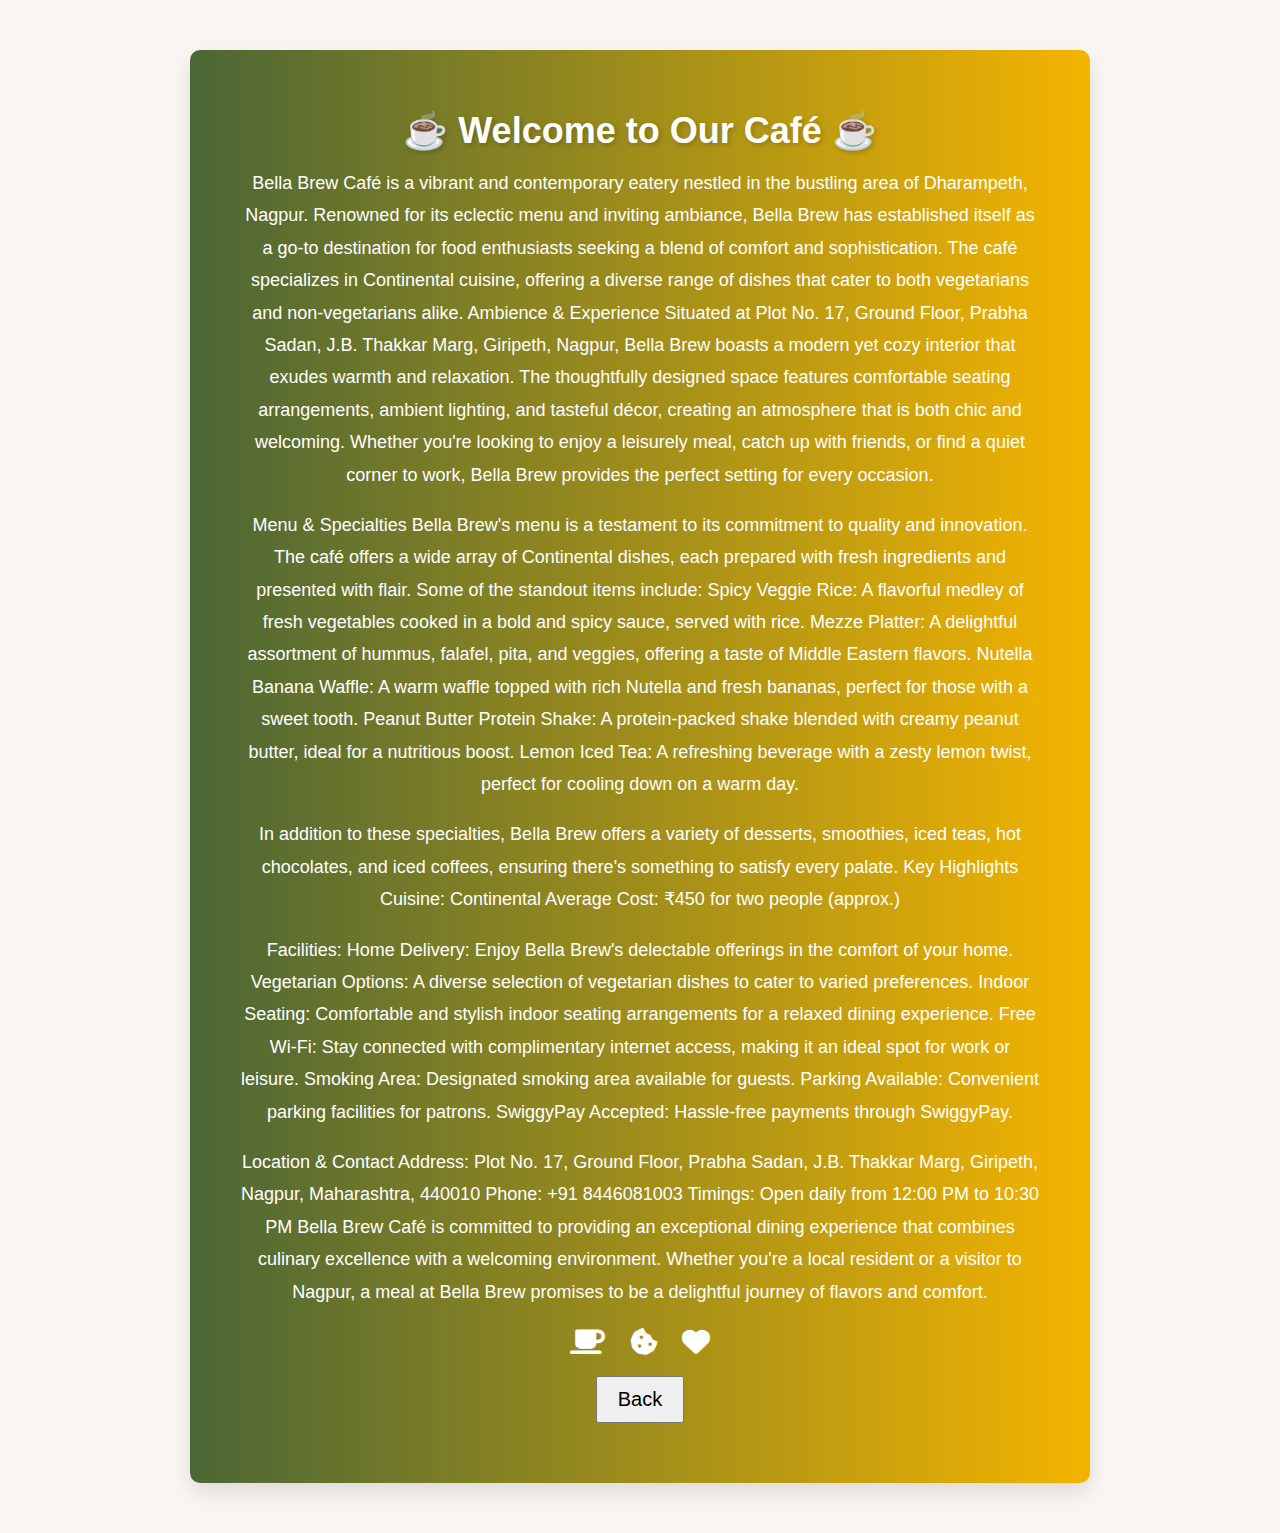
<file: BELLA_about.html>
<?
session_start()
?>
<!DOCTYPE html>

<html lang="en">
<head>
    <meta charset="UTF-8">
    <meta name="viewport" content="width=device-width, initial-scale=1.0">
    <title>About Us - Nagpur's Best Café</title>
    <link rel="stylesheet" href="https://cdnjs.cloudflare.com/ajax/libs/font-awesome/6.5.1/css/all.min.css">
    <style>
        * {
            margin: 0;
            padding: 0;
            box-sizing: border-box;
            font-family: 'Poppins', sans-serif;
        }

        body {
            background-color: #f8f5f2;
            color: #d01111;
        }

        .about-section {
            display: flex;
            align-items: center;
            justify-content: center;
            flex-direction: column;
            text-align: center;
            padding: 60px 20px;
            background: linear-gradient(to right, #1c4003c9, #f4b400);
            border-radius: 10px;
            box-shadow: 0 10px 20px rgba(0, 0, 0, 0.1);
            max-width: 900px;
            margin: 50px auto;
        }

        .about-section h2 {
            font-size: 36px;
            color: #fff;
            margin-bottom: 15px;
            text-shadow: 2px 2px 5px rgba(0, 0, 0, 0.2);
        }

        .about-section p {
            font-size: 18px;
            color: #fff;
            line-height: 1.8;
            max-width: 800px;
        }

        .about-icons {
            margin-top: 20px;
        }

        .about-icons i {
            font-size: 28px;
            color: #fff;
            margin: 0 10px;
            transition: transform 0.3s;
        }

        .about-icons i:hover {
            transform: scale(1.2);
        }

        .about-img {
            width: 100%;
            max-width: 400px;
            border-radius: 10px;
            margin-top: 20px;
            box-shadow: 5px 5px 15px rgba(0, 0, 0, 0.2);
        }
    </style>
</head>
<body>

    <section class="about-section">
        <h2>☕ Welcome to Our Café ☕</h2>
        <p>
            
           <p>Bella Brew Café is a vibrant and contemporary eatery nestled in the bustling area of Dharampeth, Nagpur. Renowned for its eclectic menu and inviting ambiance, Bella Brew has established itself as a go-to destination for food enthusiasts seeking a blend of comfort and sophistication. The café specializes in Continental cuisine, offering a diverse range of dishes that cater to both vegetarians and non-vegetarians alike. 
            
            Ambience & Experience
            
            Situated at Plot No. 17, Ground Floor, Prabha Sadan, J.B. Thakkar Marg, Giripeth, Nagpur, Bella Brew boasts a modern yet cozy interior that exudes warmth and relaxation. The thoughtfully designed space features comfortable seating arrangements, ambient lighting, and tasteful décor, creating an atmosphere that is both chic and welcoming. Whether you're looking to enjoy a leisurely meal, catch up with friends, or find a quiet corner to work, Bella Brew provides the perfect setting for every occasion.</p><br>
            
            <p>Menu & Specialties
            
            Bella Brew's menu is a testament to its commitment to quality and innovation. The café offers a wide array of Continental dishes, each prepared with fresh ingredients and presented with flair. Some of the standout items include:
            
            Spicy Veggie Rice: A flavorful medley of fresh vegetables cooked in a bold and spicy sauce, served with rice. 
            
            Mezze Platter: A delightful assortment of hummus, falafel, pita, and veggies, offering a taste of Middle Eastern flavors. 
            
            Nutella Banana Waffle: A warm waffle topped with rich Nutella and fresh bananas, perfect for those with a sweet tooth. 
            
            Peanut Butter Protein Shake: A protein-packed shake blended with creamy peanut butter, ideal for a nutritious boost. 
            
            Lemon Iced Tea: A refreshing beverage with a zesty lemon twist, perfect for cooling down on a warm day.</p><br>
            
            
           <p>In addition to these specialties, Bella Brew offers a variety of desserts, smoothies, iced teas, hot chocolates, and iced coffees, ensuring there's something to satisfy every palate. 
            
            Key Highlights
            
            Cuisine: Continental
            
            Average Cost: ₹450 for two people (approx.)</p><br> 
            
           <p>Facilities:
            
            Home Delivery: Enjoy Bella Brew's delectable offerings in the comfort of your home. 
            
            Vegetarian Options: A diverse selection of vegetarian dishes to cater to varied preferences. 
            
            Indoor Seating: Comfortable and stylish indoor seating arrangements for a relaxed dining experience. 
            
            Free Wi-Fi: Stay connected with complimentary internet access, making it an ideal spot for work or leisure. 
            
            Smoking Area: Designated smoking area available for guests. 
            
            Parking Available: Convenient parking facilities for patrons. 
            
            SwiggyPay Accepted: Hassle-free payments through SwiggyPay. </p>
            <br>
            
            
            
           <p> Location & Contact
            
            Address: Plot No. 17, Ground Floor, Prabha Sadan, J.B. Thakkar Marg, Giripeth, Nagpur, Maharashtra, 440010 
            
            Phone: +91 8446081003 
            
            Timings: Open daily from 12:00 PM to 10:30 PM 
            
            
            Bella Brew Café is committed to providing an exceptional dining experience that combines culinary excellence with a welcoming environment. Whether you're a local resident or a visitor to Nagpur, a meal at Bella Brew promises to be a delightful journey of flavors and comfort.</p>
        
        <div class="about-icons">
            <i class="fas fa-coffee"></i>
            <i class="fas fa-cookie-bite"></i>
            <i class="fas fa-heart"></i>
        </div>
                     <!-- Back Button -->
                     <div style="text-align: center; margin-top: 20px;">
                        <button onclick="goBack()" style="padding: 10px 20px; font-size: 20px; cursor: pointer;">Back</button>
                    </div>
                  
                    <script>
                        // Function to open the popup
                        function openPopup(card) {
                            var imageSrc = card.querySelector('img').src;
                            document.getElementById("popup-img").src = imageSrc;
                            document.getElementById("popup-modal").style.display = "flex";
                        }
                  
                        // Function to close the popup
                        function closePopup() {
                            document.getElementById("popup-modal").style.display = "none";
                        }
                  
                        // Function to go back to loc1.html
                        function goBack() {
                            window.location.href = "bellabrew1.html";
                        }
                    </script>
    
    </section>

</body>
</html>
</file>
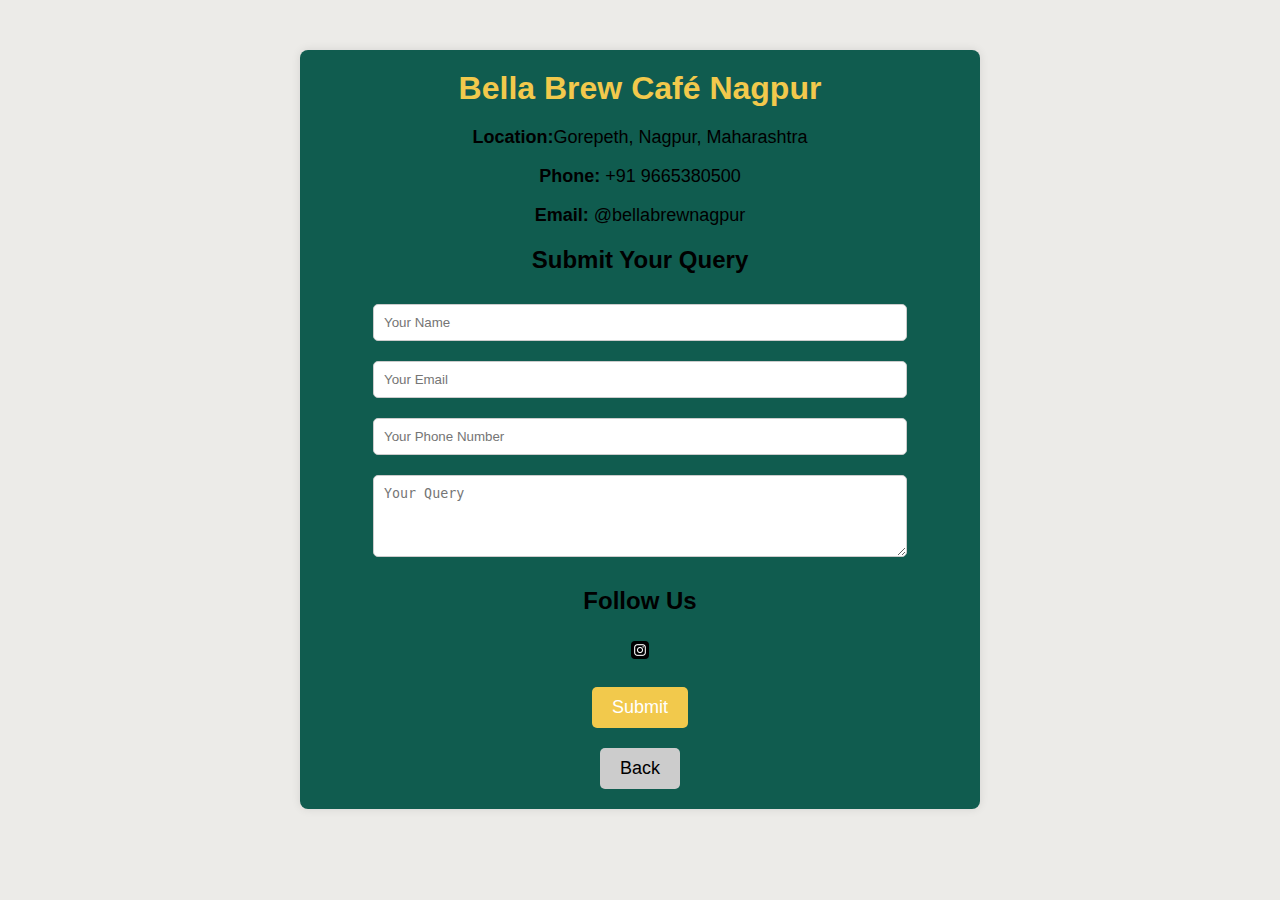
<file: BELLA_contact.html>
<!DOCTYPE html>
<html lang="en">
<head>
    <meta charset="UTF-8">
    <meta name="viewport" content="width=device-width, initial-scale=1.0">
    <title>Contact Us - Café Bliss</title>
    <style>
        body {
            font-family: Arial, sans-serif;
            margin: 0;
            padding: 0;
            background-color: #e8e7e3d3;
        }
        .container {
            width: 50%;
            margin: 50px auto;
            background: rgb(16, 92, 79);
            padding: 20px;
            border-radius: 8px;
            box-shadow: 0 0 10px rgba(0, 0, 0, 0.1);
            text-align: center;
        }
        .cafe-name {
            font-size: 32px;
            font-weight: bold;
            color:  #f2c94c;
        }
        .contact-info {
            font-size: 18px;
            margin: 20px 0;
        }
        .query-form {
            display: flex;
            flex-direction: column;
            align-items: center;
        }
        input, textarea {
            width: 80%;
            margin: 10px 0;
            padding: 10px;
            border: 1px solid #ccc;
            border-radius: 5px;
        }
        button {
            background:  #f2c94c;
            color: white;
            padding: 10px 20px;
            border: none;
            border-radius: 5px;
            cursor: pointer;
            font-size: 18px;
        }
        button:hover {
            background: #f2c94c;
        }
        .back-btn {
            margin-top: 20px;
            background: #ccc;
            color: black;
        }
        .back-btn:hover {
            background: #bbb;
        }
    </style>
</head>
<body>
    <div class="container">
        <div class="cafe-name">Bella Brew Café Nagpur</div>
        <div class="contact-info">
            <p><strong>Location:</strong>Gorepeth, Nagpur, Maharashtra</p>
            <p><strong>Phone:</strong> +91 9665380500</p>
            <p><strong>Email:</strong> @bellabrewnagpur</p>
        </div>
        <h2>Submit Your Query</h2>
        <form id="queryForm" class="query-form" action="bella_contact.php" method="post">
            <input type="text" id="name" name="name" placeholder="Your Name" required>
            <input type="email" id="email" name="email" placeholder="Your Email" required>
            <input type="tel" id="phone" name="phone" placeholder="Your Phone Number">
            <textarea id="query" rows="4" name="comment" placeholder="Your Query" required></textarea>
           
            <div class="follow-us">
                <h2>Follow Us</h2>
                <a href="https://www.instagram.com/bellabrewnagpur" target="_blank">
                    <i class="fab fa-instagram"></i>
                    <img src="image.png" alt="" height="30px">
                </a>
            </div><br>

            <button type="submit">Submit</button>
        </form>
        <button class="back-btn" onclick="goBack()">Back</button>
    </div>
    
    <script>
        function goBack() {
            window.location.href = "bellabrew1.html";
        }
    </script>
</body>
</html>
</file>
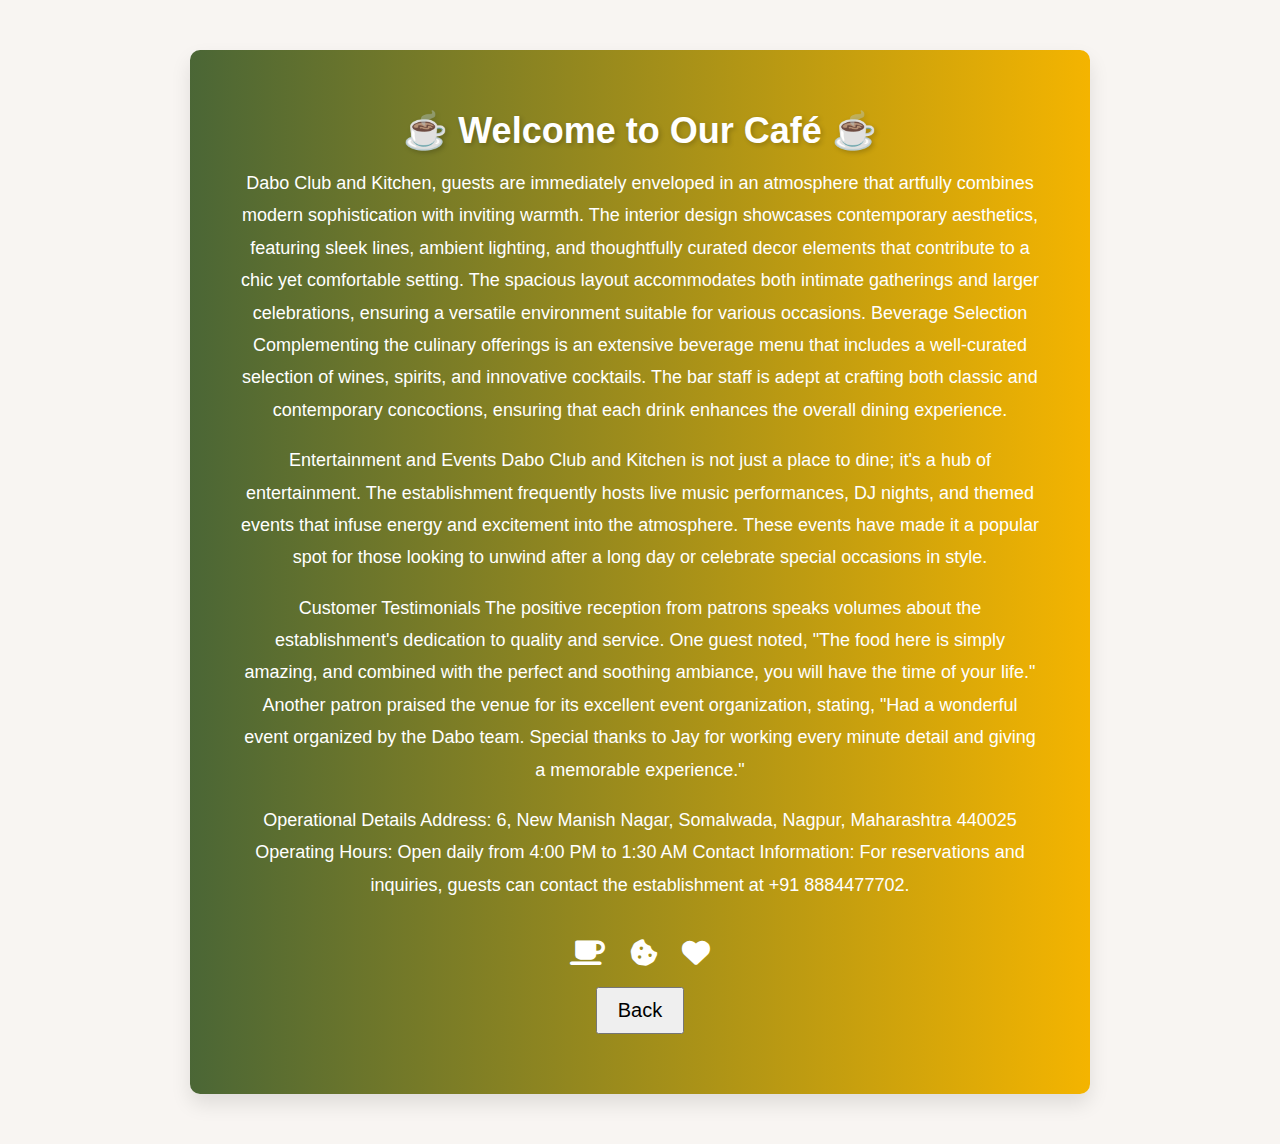
<file: DABO_about.html>
<!DOCTYPE html>
<html lang="en">
<head>
    <meta charset="UTF-8">
    <meta name="viewport" content="width=device-width, initial-scale=1.0">
    <title>About Us - Nagpur's Best Café</title>
    <link rel="stylesheet" href="https://cdnjs.cloudflare.com/ajax/libs/font-awesome/6.5.1/css/all.min.css">
    <style>
        * {
            margin: 0;
            padding: 0;
            box-sizing: border-box;
            font-family: 'Poppins', sans-serif;
        }

        body {
            background-color: #f8f5f2;
            color: #d01111;
        }

        .about-section {
            display: flex;
            align-items: center;
            justify-content: center;
            flex-direction: column;
            text-align: center;
            padding: 60px 20px;
            background: linear-gradient(to right, #1c4003c9, #f4b400);
            border-radius: 10px;
            box-shadow: 0 10px 20px rgba(0, 0, 0, 0.1);
            max-width: 900px;
            margin: 50px auto;
        }

        .about-section h2 {
            font-size: 36px;
            color: #fff;
            margin-bottom: 15px;
            text-shadow: 2px 2px 5px rgba(0, 0, 0, 0.2);
        }

        .about-section p {
            font-size: 18px;
            color: #fff;
            line-height: 1.8;
            max-width: 800px;
        }

        .about-icons {
            margin-top: 20px;
        }

        .about-icons i {
            font-size: 28px;
            color: #fff;
            margin: 0 10px;
            transition: transform 0.3s;
        }

        .about-icons i:hover {
            transform: scale(1.2);
        }

        .about-img {
            width: 100%;
            max-width: 400px;
            border-radius: 10px;
            margin-top: 20px;
            box-shadow: 5px 5px 15px rgba(0, 0, 0, 0.2);
        }
    </style>
</head>
<body>

    <section class="about-section">
        <h2>☕ Welcome to Our Café ☕</h2>
        <p>

            Dabo Club and Kitchen, guests are immediately enveloped in an atmosphere that artfully combines modern sophistication with inviting warmth. The interior design showcases contemporary aesthetics, featuring sleek lines, ambient lighting, and thoughtfully curated decor elements that contribute to a chic yet comfortable setting. The spacious layout accommodates both intimate gatherings and larger celebrations, ensuring a versatile environment suitable for various occasions.

            Beverage Selection
            
            Complementing the culinary offerings is an extensive beverage menu that includes a well-curated selection of wines, spirits, and innovative cocktails. The bar staff is adept at crafting both classic and contemporary concoctions, ensuring that each drink enhances the overall dining experience.
            
            
        </p><br>
            
           <p>Entertainment and Events

            Dabo Club and Kitchen is not just a place to dine; it's a hub of entertainment. The establishment frequently hosts live music performances, DJ nights, and themed events that infuse energy and excitement into the atmosphere. These events have made it a popular spot for those looking to unwind after a long day or celebrate special occasions in style.
            </p><br>
            
           
            
           <p> Customer Testimonials

            The positive reception from patrons speaks volumes about the establishment's dedication to quality and service. One guest noted, "The food here is simply amazing, and combined with the perfect and soothing ambiance, you will have the time of your life." Another patron praised the venue for its excellent event organization, stating, "Had a wonderful event organized by the Dabo team. Special thanks to Jay for working every minute detail and giving a memorable experience." </p><br>
            
           <p> Operational Details
            
            Address: 6, New Manish Nagar, Somalwada, Nagpur, Maharashtra 440025
            
            Operating Hours: Open daily from 4:00 PM to 1:30 AM
            
            Contact Information: For reservations and inquiries, guests can contact the establishment at +91 8884477702. 
            
             </p><br>
            
            
        
        <div class="about-icons">
            <i class="fas fa-coffee"></i>
            <i class="fas fa-cookie-bite"></i>
            <i class="fas fa-heart"></i>
        </div>
                     <!-- Back Button -->
                     <div style="text-align: center; margin-top: 20px;">
                        <button onclick="goBack()" style="padding: 10px 20px; font-size: 20px; cursor: pointer;">Back</button>
                    </div>
                  
                    <script>
                        // Function to open the popup
                        function openPopup(card) {
                            var imageSrc = card.querySelector('img').src;
                            document.getElementById("popup-img").src = imageSrc;
                            document.getElementById("popup-modal").style.display = "flex";
                        }
                  
                        // Function to close the popup
                        function closePopup() {
                            document.getElementById("popup-modal").style.display = "none";
                        }
                  
                        // Function to go back to loc1.html
                        function goBack() {
                            window.location.href = "dabo1.html";
                        }
                    </script>
    
    </section>

</body>
</html>
</file>
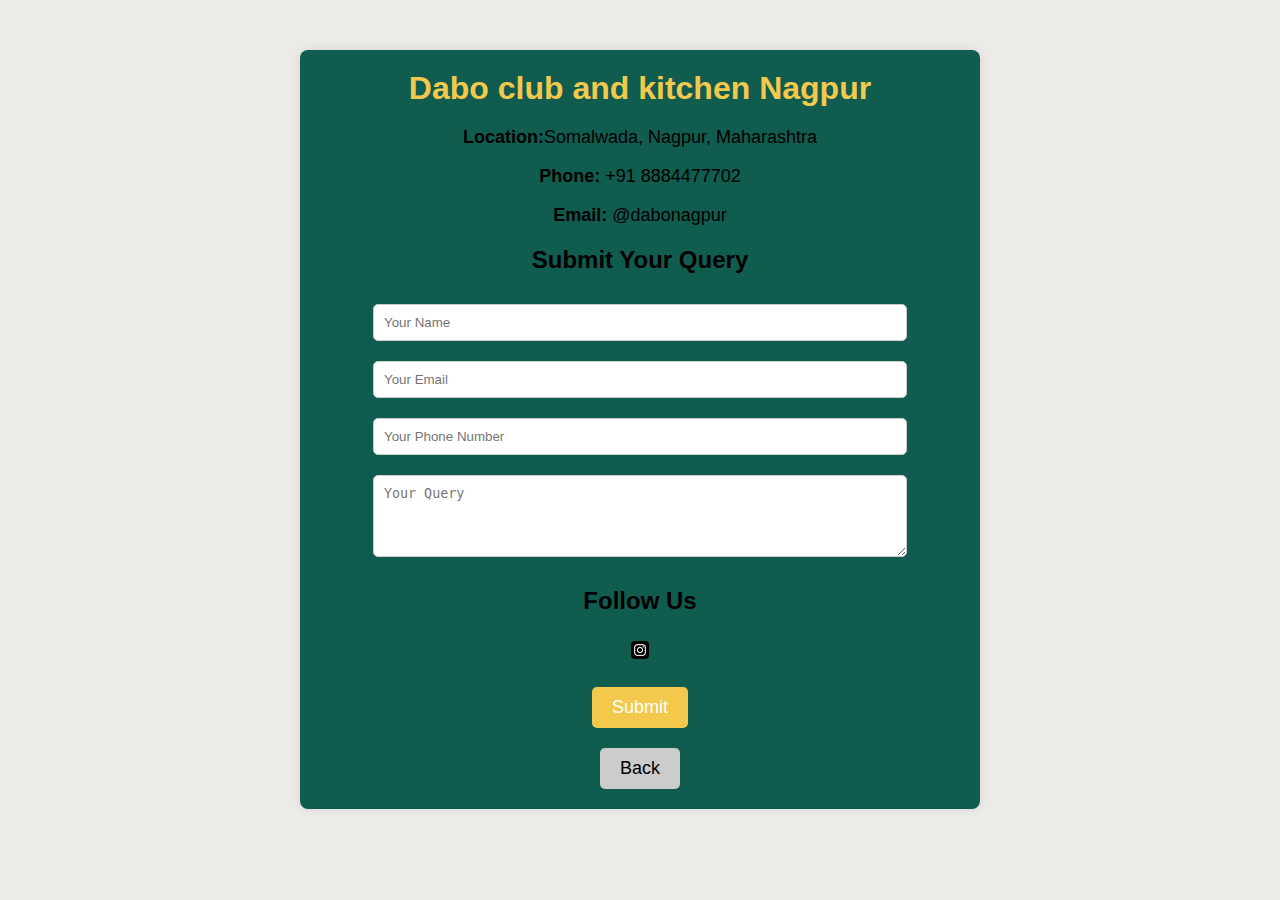
<file: DABO_contact.html>
<!DOCTYPE html>
<html lang="en">
<head>
    <meta charset="UTF-8">
    <meta name="viewport" content="width=device-width, initial-scale=1.0">
    <title>Contact Us - Café Bliss</title>
    <style>
        body {
            font-family: Arial, sans-serif;
            margin: 0;
            padding: 0;
            background-color: #e8e7e3d3;
        }
        .container {
            width: 50%;
            margin: 50px auto;
            background: rgb(16, 92, 79);
            padding: 20px;
            border-radius: 8px;
            box-shadow: 0 0 10px rgba(0, 0, 0, 0.1);
            text-align: center;
        }
        .cafe-name {
            font-size: 32px;
            font-weight: bold;
            color:  #f2c94c;
        }
        .contact-info {
            font-size: 18px;
            margin: 20px 0;
        }
        .query-form {
            display: flex;
            flex-direction: column;
            align-items: center;
        }
        input, textarea {
            width: 80%;
            margin: 10px 0;
            padding: 10px;
            border: 1px solid #ccc;
            border-radius: 5px;
        }
        button {
            background:  #f2c94c;
            color: white;
            padding: 10px 20px;
            border: none;
            border-radius: 5px;
            cursor: pointer;
            font-size: 18px;
        }
        button:hover {
            background: #f2c94c;
        }
        .back-btn {
            margin-top: 20px;
            background: #ccc;
            color: black;
        }
        .back-btn:hover {
            background: #bbb;
        }
    </style>
</head>
<body>
    <div class="container">
        <div class="cafe-name">Dabo club and kitchen Nagpur</div>
        <div class="contact-info">
            <p><strong>Location:</strong>Somalwada, Nagpur, Maharashtra</p>
            <p><strong>Phone:</strong> +91  8884477702</p>
            <p><strong>Email:</strong> @dabonagpur</p>
        </div>
        <h2>Submit Your Query</h2>
        <form id="queryForm" class="query-form" action="dabo_Contact.php" method="post">
            <input type="text" id="name" name="name" placeholder="Your Name" required>
            <input type="email" id="email" name="email" placeholder="Your Email" required>
            <input type="tel" id="phone" name="phone" placeholder="Your Phone Number">
            <textarea id="query" rows="4" name="comment" placeholder="Your Query" required></textarea>
           
            <div class="follow-us">
                <h2>Follow Us</h2>
                <a href="https://www.instagram.com/dabonagpur" target="_blank">
                    <i class="fab fa-instagram"></i>
                    <img src="image.png" alt="" height="30px">
                </a>
            </div><br>

            <button type="submit">Submit</button>
        </form>
        <button class="back-btn" onclick="goBack()">Back</button>
    </div>
    
    <script>
       
        function goBack() {
            window.location.href = "dabo1.html";
        }
    </script>
</body>
</html>
</file>
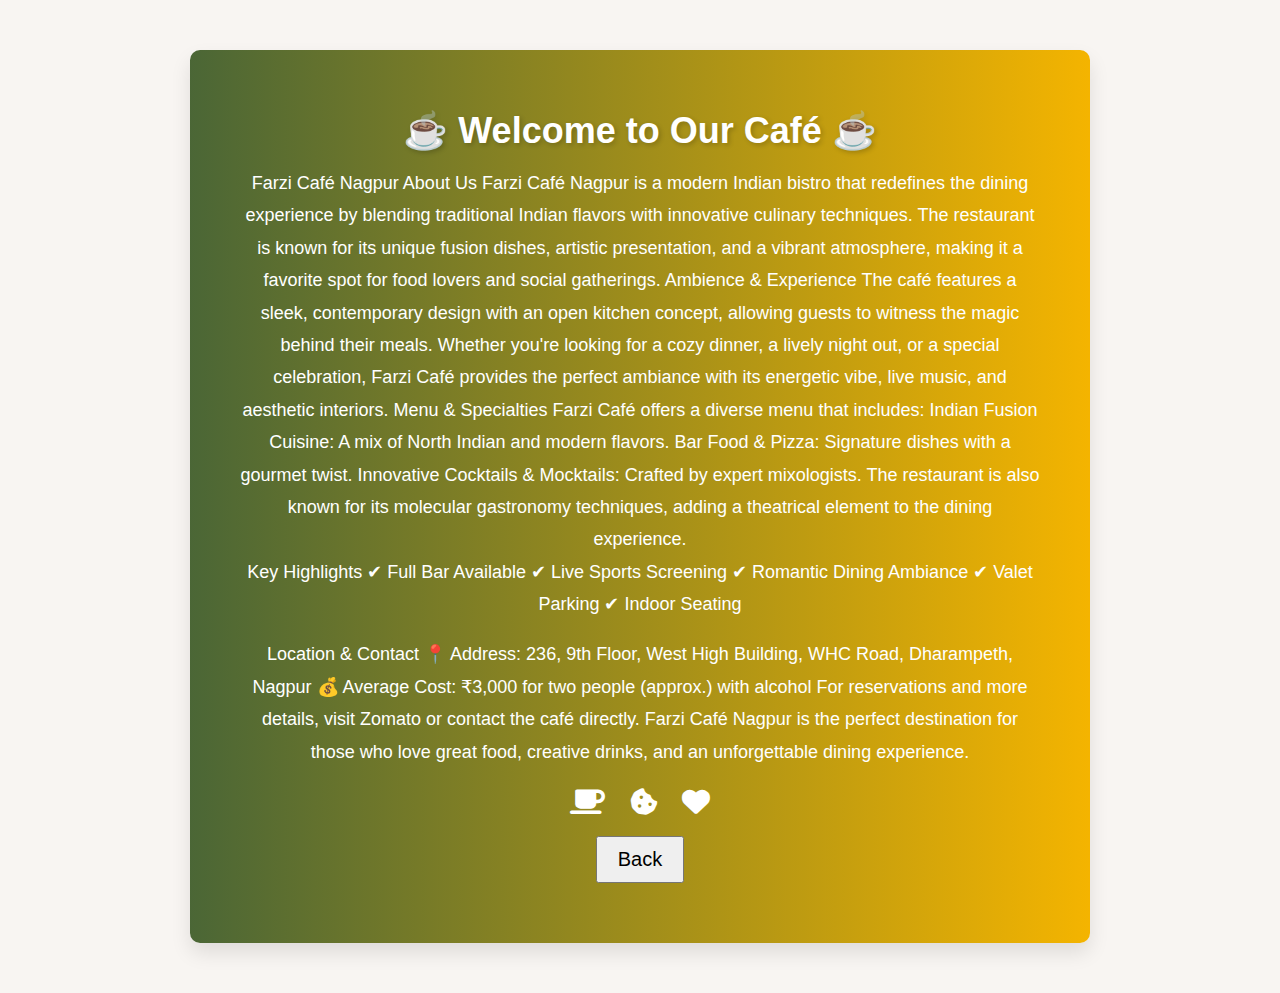
<file: farzi_about.html>
<!DOCTYPE html>
<html lang="en">
<head>
    <meta charset="UTF-8">
    <meta name="viewport" content="width=device-width, initial-scale=1.0">
    <title>About Us - Nagpur's Best Café</title>
    <link rel="stylesheet" href="https://cdnjs.cloudflare.com/ajax/libs/font-awesome/6.5.1/css/all.min.css">
    <style>
        * {
            margin: 0;
            padding: 0;
            box-sizing: border-box;
            font-family: 'Poppins', sans-serif;
        }

        body {
            background-color: #f8f5f2;
            color: #d01111;
        }

        .about-section {
            display: flex;
            align-items: center;
            justify-content: center;
            flex-direction: column;
            text-align: center;
            padding: 60px 20px;
            background: linear-gradient(to right, #1c4003c9, #f4b400);
            border-radius: 10px;
            box-shadow: 0 10px 20px rgba(0, 0, 0, 0.1);
            max-width: 900px;
            margin: 50px auto;
        }

        .about-section h2 {
            font-size: 36px;
            color: #fff;
            margin-bottom: 15px;
            text-shadow: 2px 2px 5px rgba(0, 0, 0, 0.2);
        }

        .about-section p {
            font-size: 18px;
            color: #fff;
            line-height: 1.8;
            max-width: 800px;
        }

        .about-icons {
            margin-top: 20px;
        }

        .about-icons i {
            font-size: 28px;
            color: #fff;
            margin: 0 10px;
            transition: transform 0.3s;
        }

        .about-icons i:hover {
            transform: scale(1.2);
        }

        .about-img {
            width: 100%;
            max-width: 400px;
            border-radius: 10px;
            margin-top: 20px;
            box-shadow: 5px 5px 15px rgba(0, 0, 0, 0.2);
        }
    </style>
</head>
<body>

    <section class="about-section">
        <h2>☕ Welcome to Our Café ☕</h2>
        <p>
            

            Farzi Café Nagpur

            About Us
            
            Farzi Café Nagpur is a modern Indian bistro that redefines the dining experience by blending traditional Indian flavors with innovative culinary techniques. The restaurant is known for its unique fusion dishes, artistic presentation, and a vibrant atmosphere, making it a favorite spot for food lovers and social gatherings.
            
            Ambience & Experience
            
            The café features a sleek, contemporary design with an open kitchen concept, allowing guests to witness the magic behind their meals. Whether you're looking for a cozy dinner, a lively night out, or a special celebration, Farzi Café provides the perfect ambiance with its energetic vibe, live music, and aesthetic interiors.
            
            Menu & Specialties
            
            Farzi Café offers a diverse menu that includes:
            
            Indian Fusion Cuisine: A mix of North Indian and modern flavors.
            
            Bar Food & Pizza: Signature dishes with a gourmet twist.
            
            Innovative Cocktails & Mocktails: Crafted by expert mixologists.
            
            
            The restaurant is also known for its molecular gastronomy techniques, adding a theatrical element to the dining experience.<br>
            
            <p>Key Highlights
            
            ✔ Full Bar Available
            ✔ Live Sports Screening
            ✔ Romantic Dining Ambiance
            ✔ Valet Parking
            ✔ Indoor Seating</p><br>
            
            <p>Location & Contact
            
            📍 Address: 236, 9th Floor, West High Building, WHC Road, Dharampeth, Nagpur
            💰 Average Cost: ₹3,000 for two people (approx.) with alcohol
            
            For reservations and more details, visit Zomato or contact the café directly.
            
            Farzi Café Nagpur is the perfect destination for those who love great food, creative drinks, and an unforgettable dining experience.</p>
        
        <div class="about-icons">
            <i class="fas fa-coffee"></i>
            <i class="fas fa-cookie-bite"></i>
            <i class="fas fa-heart"></i>
        </div>
                     <!-- Back Button -->
                     <div style="text-align: center; margin-top: 20px;">
                        <button onclick="goBack()" style="padding: 10px 20px; font-size: 20px; cursor: pointer;">Back</button>
                    </div>
                  
                    <script>
                        // Function to open the popup
                        function openPopup(card) {
                            var imageSrc = card.querySelector('img').src;
                            document.getElementById("popup-img").src = imageSrc;
                            document.getElementById("popup-modal").style.display = "flex";
                        }
                  
                        // Function to close the popup
                        function closePopup() {
                            document.getElementById("popup-modal").style.display = "none";
                        }
                  
                        // Function to go back to loc1.html
                        function goBack() {
                            window.location.href = "farzi1.html";
                        }
                    </script>
    
    </section>

</body>
</html>
</file>
